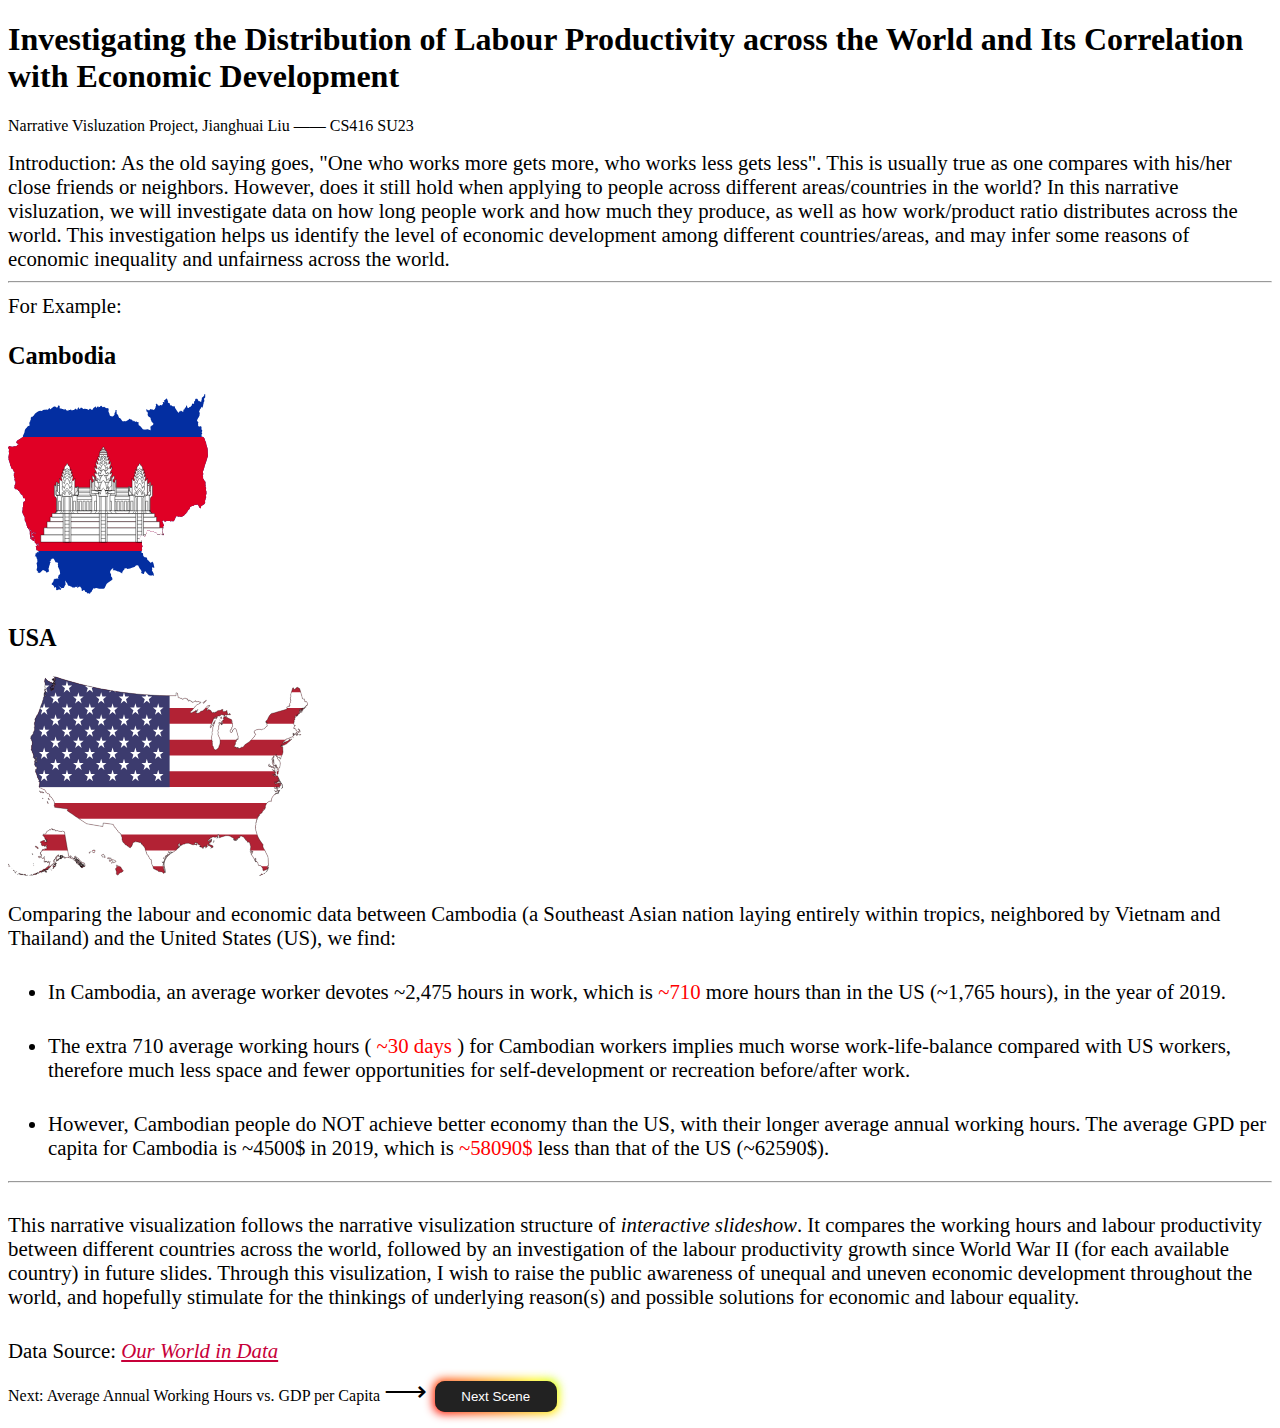
<file: index.html>
<!DOCTYPE html>
<html lang="en">

<head>
    <meta charset="UTF-8">
    <title> Narrative Visluzation Project, Jianghuai Liu —— CS416 SU23 </title>
    <link rel="stylesheet" href="styles/general.css">
    <link rel="stylesheet" href="styles/button.css">
    
    <!-- Bootstrap (5.3.0) CSS Library -->
    <link href="https://cdn.jsdelivr.net/npm/bootstrap@5.3.0/dist/css/bootstrap.min.css" rel="stylesheet" 
        integrity="sha384-9ndCyUaIbzAi2FUVXJi0CjmCapSmO7SnpJef0486qhLnuZ2cdeRhO02iuK6FUUVM" crossorigin="anonymous">
</head>

<body>
    <div class="container">
        <div id="index-slide">
            <h1 class="text-center"> Investigating the Distribution of Labour Productivity across the World and Its Correlation with Economic Development </h1>

            <p class="text-center"> Narrative Visluzation Project, Jianghuai Liu —— CS416 SU23 </p>
            <p> </p>

            <div class="mt-4 p-3 bg-primary text-white rounded">
                <div class="font-size-lg"> 
                    Introduction: As the old saying goes, "One who works more gets more, who works less gets less". This is usually
                    true as one compares with his/her close friends or neighbors. However, does it still hold when applying to people 
                    across different areas/countries in the world? In this narrative visluzation, we will investigate data on how long 
                    people work and how much they produce, as well as how work/product ratio distributes across the world. This investigation
                    helps us identify the level of economic development among different countries/areas, and may infer some reasons of economic
                    inequality and unfairness across the world.

                    <hr class="my-4">

                    For Example:
                    <div class="row d-flex text-center">
                        <div class="col-lg-4 col-sm-3 col-xs-6 ">
                            <h3 > Cambodia </h3>
                            <img src="images/Cambodia_flag_map.svg" class="img-thumbnail" alt="Cambodia Flag" width="200" height="200">
                        </div>
                        
                        <div class="col-lg-4 col-sm-3 col-xs-6">
                            <h3> USA </h3>
                            <img src="images/US_flag_map.svg" class="img-thumbnail" alt="USA Flag" width="300" height="200">
                        </div>
                    </div>
                    <p> </p>
                    
                    Comparing the labour and economic data between Cambodia (a Southeast Asian nation laying entirely 
                    within tropics, neighbored by Vietnam and Thailand) and the United States (US), we find:
                    <ul>
                        <li class="font-size-md mt-30"> 
                            In Cambodia, an average worker devotes ~2,475 hours in work,
                            which is <font color="red"> ~710 </font> more hours than in the US (~1,765 hours), 
                            in the year of 2019.
                        </li>

                        <li class="font-size-md mt-30">
                            The extra 710 average working hours (<font color="red"> ~30 days </font>) for Cambodian 
                            workers implies much worse work-life-balance compared with US workers, therefore much less
                            space and fewer opportunities for self-development or recreation before/after work.
                        </li>

                        <li class="font-size-md mt-30">
                            However, Cambodian people do NOT achieve better economy than the US, with their longer average 
                            annual working hours. The average GPD per capita for Cambodia is ~4500$ in 2019, which is 
                            <font color="red"> ~58090$ </font> less than that of the US (~62590$).
                        </li>
                    </ul>

                    <hr class="my-4">

                    <p class="mt-30">
                        This narrative visualization follows the narrative visulization structure of 
                        <i> interactive slideshow</i>. It compares the working hours and labour productivity 
                        between different countries across the world, followed by an investigation of the labour
                        productivity growth since World War II (for each available country) in future slides. 
                        Through this visulization, I wish to raise the public awareness of unequal and uneven economic 
                        development throughout the world, and hopefully stimulate for the thinkings of underlying reason(s)
                        and possible solutions for economic and labour equality.
                    </p>

                    <div class="mt-30">
                        Data Source: <a href="https://ourworldindata.org" style="color:#C70039;" target="_blank"> 
                            <i> Our World in Data</i> 
                        </a>
                    </div>
                </div>

                <div class="mt-10 text-center">
                    Next: Average Annual Working Hours vs. GDP per Capita 
                    <span style="font-size:30px"> &LongRightArrow; </span>
                    <a class="btn btn-warning btn-s" href="views/view_2.html" role="button"> 
                        <button class="my-button"> Next Scene </button>
                    </a>
                </div>
            </div>
        </div>
    </div>
    <p> </p>
</body>
</html>
</file>
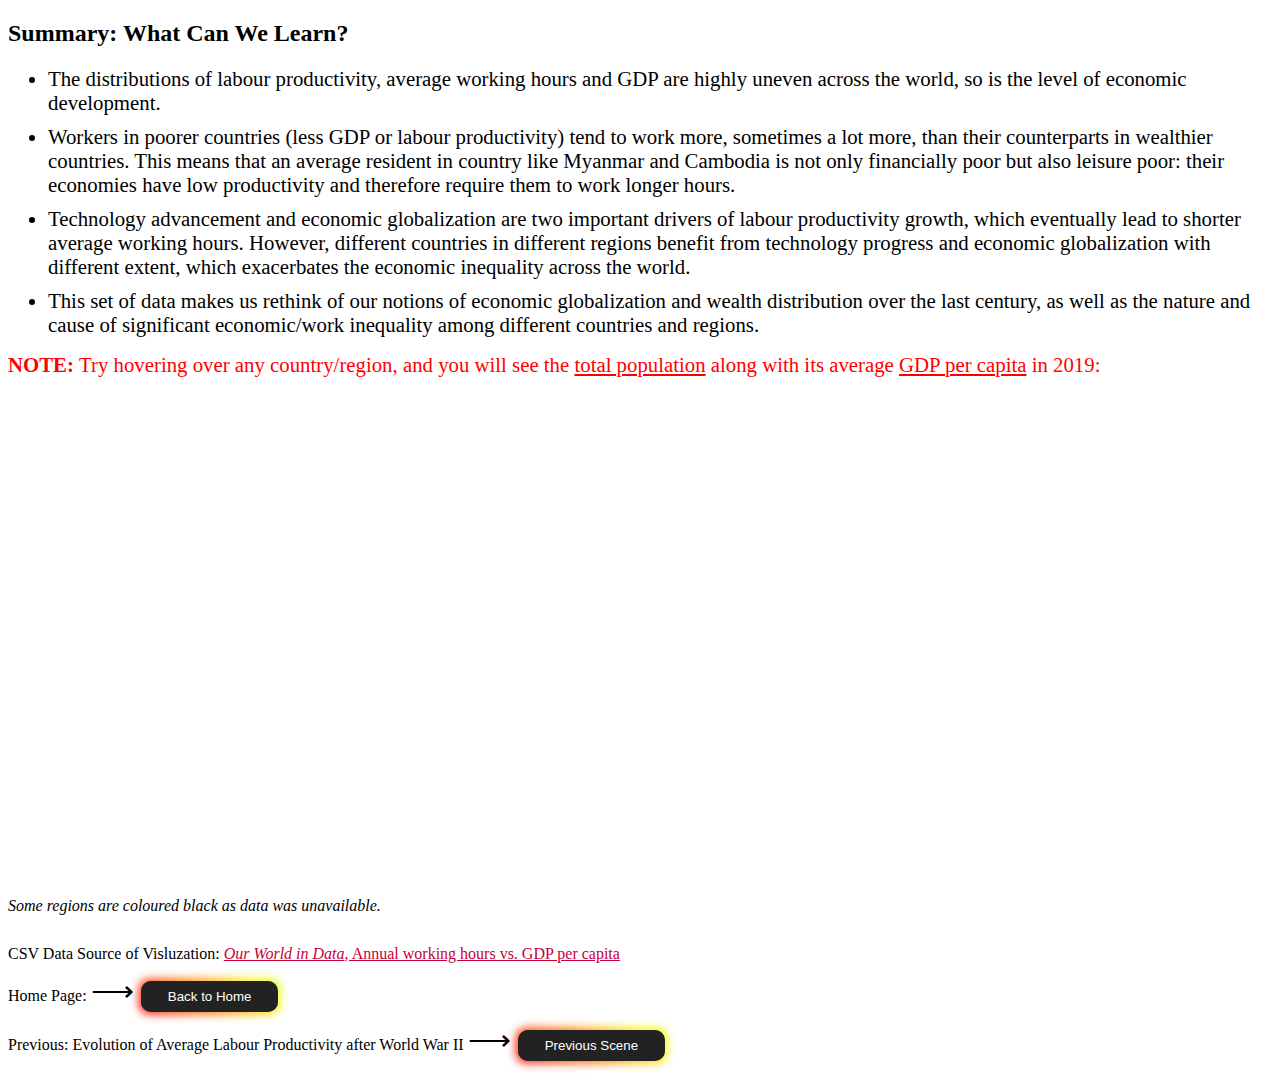
<file: views/view_5.html>
<!DOCTYPE html>
<html lang="en">
<head>
    <meta charset="UTF-8">
    <title> Narrative Visluzation Project, Jianghuai Liu —— CS416 SU23 </title>

    <script src="https://d3js.org/d3.v7.min.js"></script>
    <script src="https://d3js.org/d3-scale-chromatic.v1.min.js"></script>
    <script src="../utilities/view5_utils.js"></script>
    <script src="../utilities/common_utils.js"></script>
    <script src="../constants/constants.js"></script>

    <link rel="stylesheet" href="../styles/general.css">
    <link rel="stylesheet" href="../styles/button.css">
    <link rel="stylesheet" href="../styles/bubble.css">
    <link rel="stylesheet" href="../styles/tooltip.css">

    <!-- Bootstrap (5.3.0) CSS Library -->
    <link href="https://cdn.jsdelivr.net/npm/bootstrap@5.3.0/dist/css/bootstrap.min.css" rel="stylesheet" 
        integrity="sha384-9ndCyUaIbzAi2FUVXJi0CjmCapSmO7SnpJef0486qhLnuZ2cdeRhO02iuK6FUUVM" crossorigin="anonymous">
</head>

<body onload='renderFourthChart(2019)'>
    <div class="container">
        <div id="view-5">
            <h2 class="text-center"> Summary: What Can We Learn? </h2>

            <ul>
                <li class="font-size-lg mt-10">
                    The distributions of labour productivity, average working hours and GDP are highly uneven across the 
                    world, so is the level of economic development.
                </li>
                
                <li class="font-size-lg mt-10"> 
                    Workers in poorer countries (less GDP or labour productivity) tend to work more, sometimes a lot more, 
                    than their counterparts in wealthier countries. This means that an average resident in country like 
                    Myanmar and Cambodia is not only financially poor but also leisure poor: their economies have low 
                    productivity and therefore require them to work longer hours. 
                </li>

                <li class="font-size-lg mt-10">
                    Technology advancement and economic globalization are two important drivers of labour productivity 
                    growth, which eventually lead to shorter average working hours. However, different countries in 
                    different regions benefit from technology progress and economic globalization with different extent, 
                    which exacerbates the economic inequality across the world.
                </li>

                <li class="font-size-lg mt-10">
                    This set of data makes us rethink of our notions of economic globalization and wealth distribution 
                    over the last century, as well as the nature and cause of significant economic/work inequality among 
                    different countries and regions.
                </li>
            </ul>

            <font class="font-size-lg" color="red">
                <b> NOTE: </b> Try hovering over any country/region, and you will see the <ins> total population</ins> 
                along with its average <ins> GDP per capita</ins> in 2019:
            </font>
            <svg id="worldmap" width="1200" height="500"> </svg>
            <p> </p>

            <em> Some regions are coloured black as data was unavailable. </em>
        </div>

        <div class="mt-4 p-3 bg-primary text-white rounded">
            <div class="mt-30">
                CSV Data Source of Visluzation: 
                <a href="https://ourworldindata.org/grapher/annual-working-hours-vs-gdp-per-capita-pwt" 
                    style="color:#C70039;" target="_blank"> 
                    <i> Our World in Data</i>, Annual working hours vs. GDP per capita
                </a>
            </div>

            <div class="mt-10 text-center">
                Home Page:
                <span style="font-size:30px"> &LongRightArrow; </span>
                <a class="btn btn-warning btn-s" href="../index.html" role="button"> 
                    <button class="my-button"> Back to Home </button> 
                </a>
            </div>

            <div class="mt-10 text-center">
                Previous: Evolution of Average Labour Productivity after World War II
                <span style="font-size:30px"> &LongRightArrow; </span>
                <a class="btn btn-danger btn-s" href="view_4.html" role="button"> 
                    <button class="my-button"> Previous Scene </button>
                </a>
            </div>
        </div>
    </div>
    <p> </p>
</body>
</html>
</file>
<file: styles/general.css>
/* General CSS for margins and font sizes */

.mt-10 {
    margin-top: 10px;
}

.mt-30 {
    margin-top: 30px;
}

.mt-50 {
    margin-top: 50px;
}

.font-size-lg {
  font-size: 1.3em;
}

.font-size-md {
  font-size: 1.0em;
}
</file>
<file: styles/button.css>
/* CSS for Previous/Next buttons */

.my-button {
    padding: 0.6em 2em;
    border: none;
    outline: none;
    color: rgb(255, 255, 255);
    background: #111;
    cursor: pointer;
    position: relative;
    z-index: 0;
    border-radius: 10px;
    user-select: none;
    -webkit-user-select: none;
    touch-action: manipulation;
  }
  
  .my-button:before {
    content: "";
    background: linear-gradient(
      45deg,
      #ff0000,
      #ff7300,
      #fffb00,
      #48ff00,
      #00ffd5,
      #002bff,
      #7a00ff,
      #ff00c8,
      #ff0000
    );
    position: absolute;
    top: -2px;
    left: -2px;
    background-size: 400%;
    z-index: -1;
    filter: blur(5px);
    -webkit-filter: blur(5px);
    width: calc(100% + 4px);
    height: calc(100% + 4px);
    animation: glowing-button-85 20s linear infinite;
    transition: opacity 0.3s ease-in-out;
    border-radius: 10px;
  }
  
  @keyframes glowing-button-85 {
    0% {
      background-position: 0 0;
    }
    50% {
      background-position: 400% 0;
    }
    100% {
      background-position: 0 0;
    }
  }
  
  .my-button:after {
    z-index: -1;
    content: "";
    position: absolute;
    width: 100%;
    height: 100%;
    background: #222;
    left: 0;
    top: 0;
    border-radius: 10px;
  }
</file>
<file: styles/bubble.css>
/* CSS for bubbles in scatter plots */

.bubbles {
    stroke-width: 1.5px;
    stroke: black;
}
</file>
<file: styles/tooltip.css>
/* CSS for tooltip/popup in annotations */

div.tooltip {
    position: absolute;
    text-align: center;
    width: 100px;
    height: 80px;
    padding: 2px;
    font: 12px sans-serif;
    background: lightsteelblue;
    border: 0px;
    border-radius: 8px;
    pointer-events: none;
}
</file>
